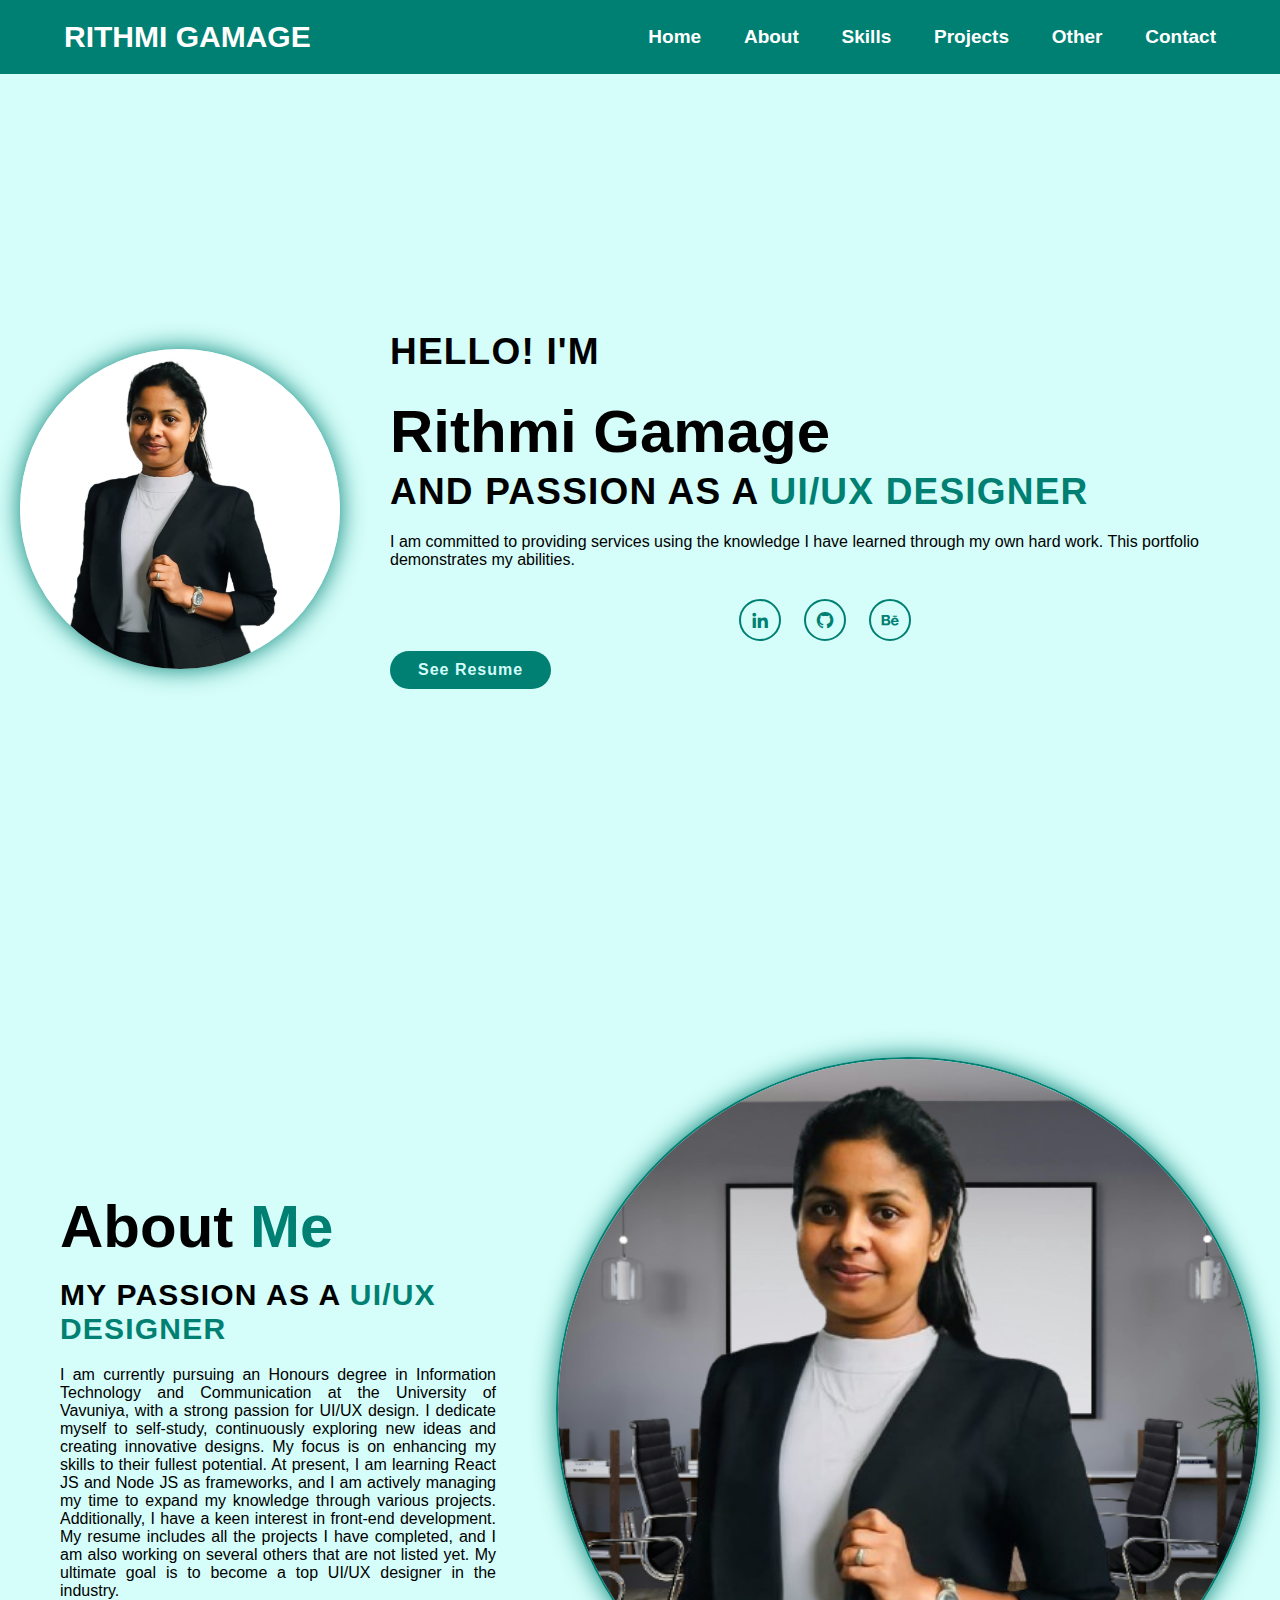
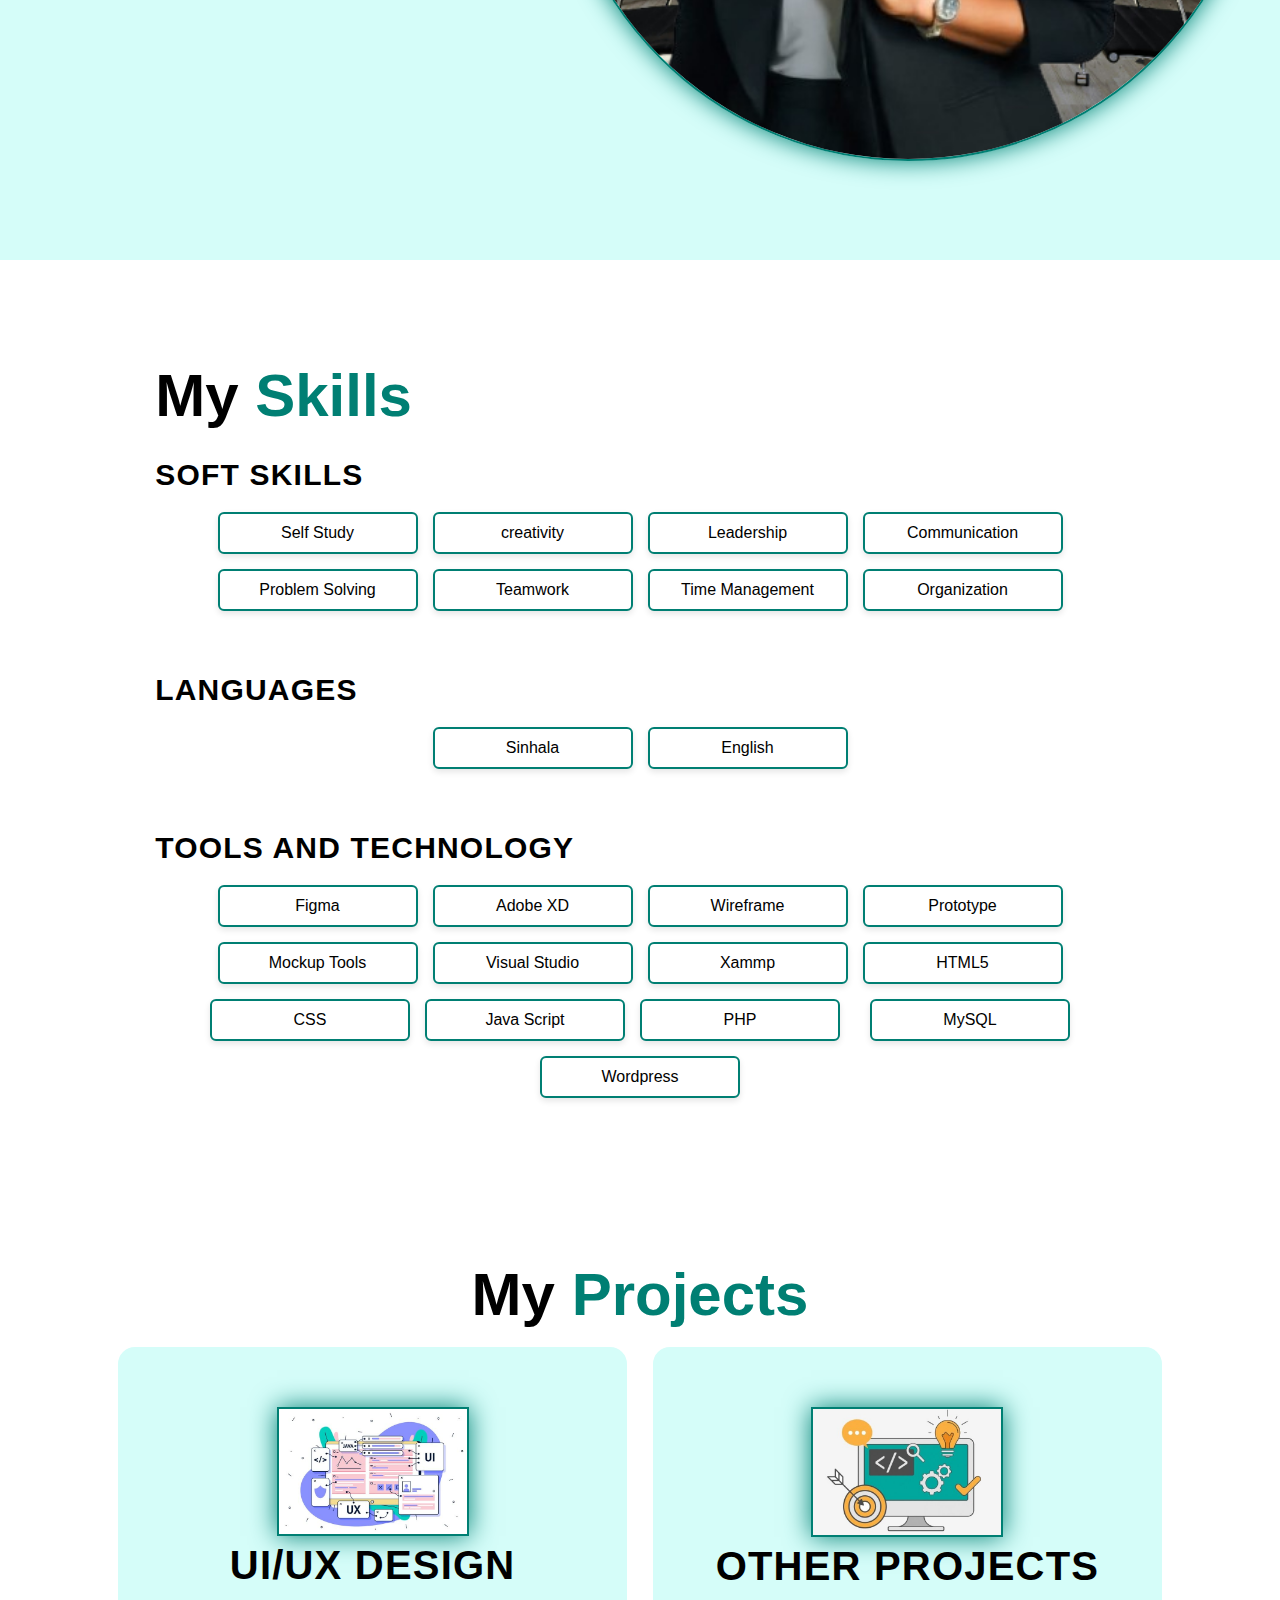
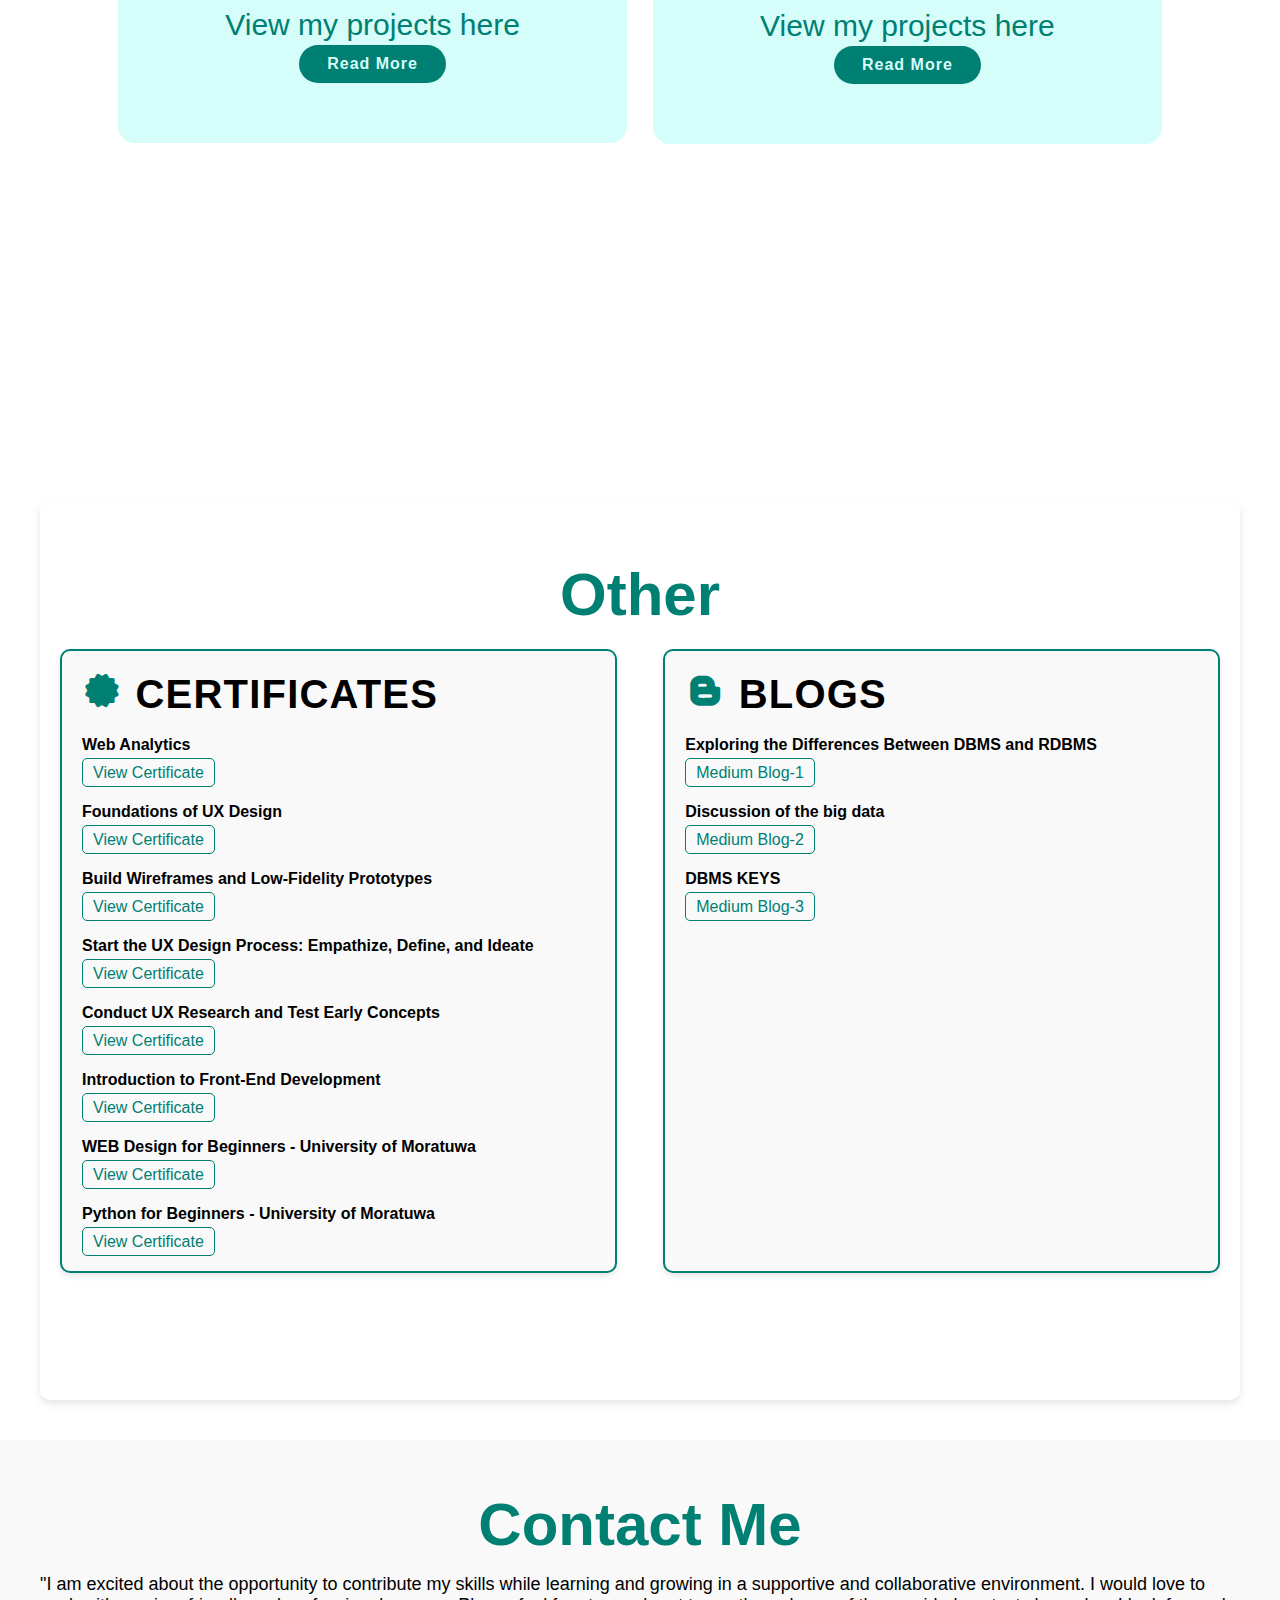
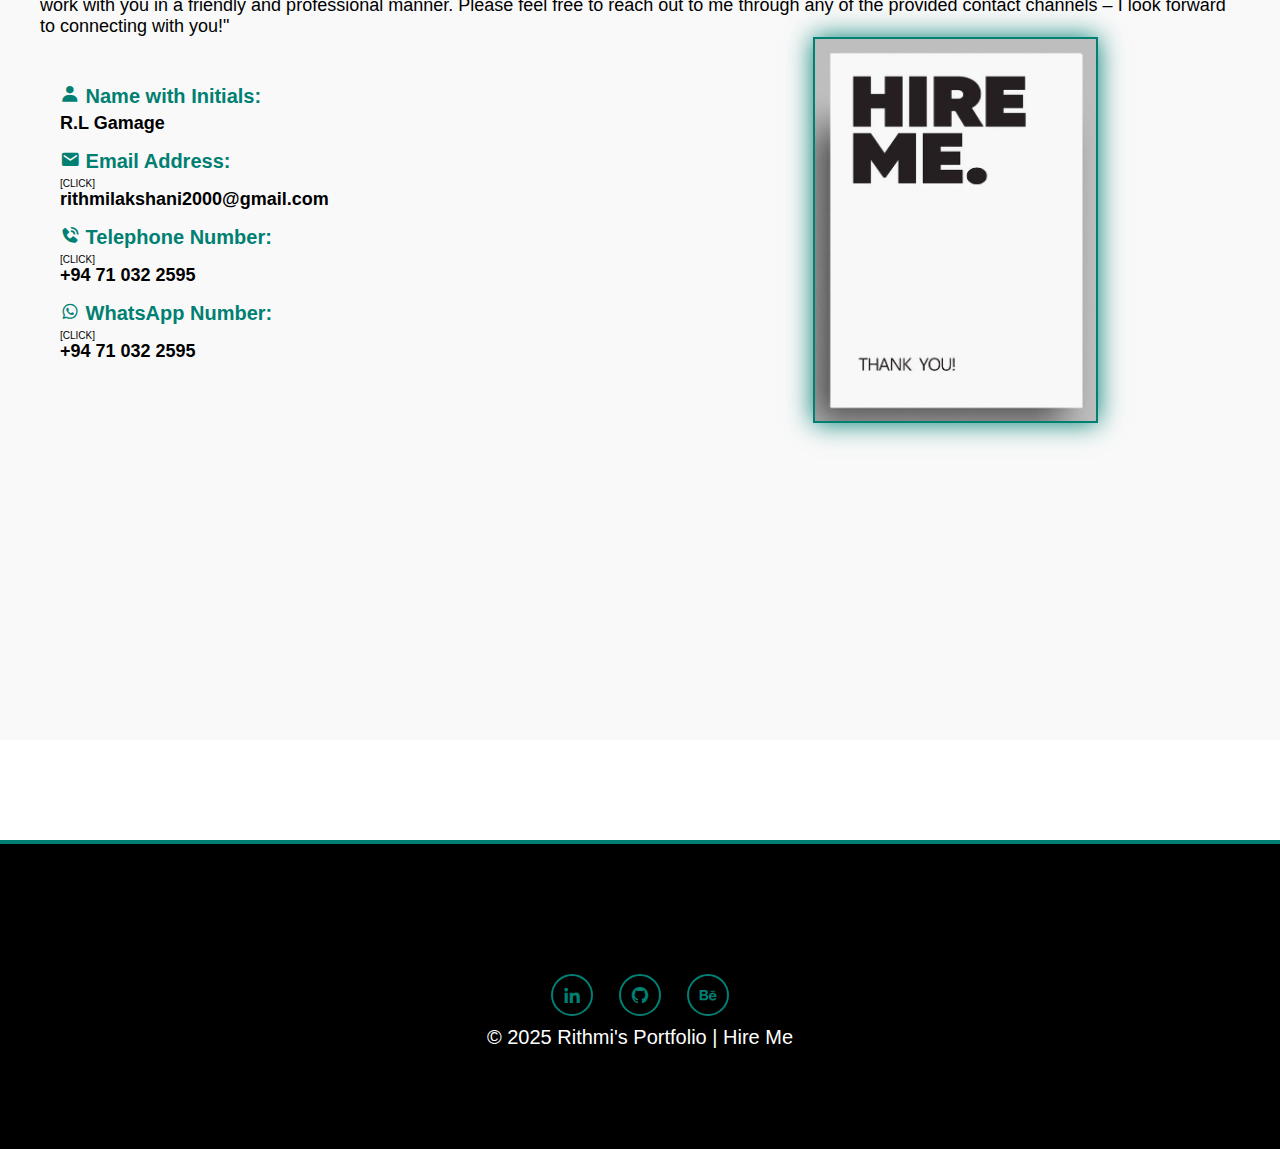
<file: index.html>
<!DOCTYPE html>
<html lang="en">
<head>
    <meta charset="UTF-8">
    <meta name="viewport" content="width=device-width, initial-scale=1.0">
    <link href='https://unpkg.com/boxicons@2.1.4/css/boxicons.min.css' rel='stylesheet'>
    <link rel="stylesheet" href="style.css">
    <title>Document</title>
</head>
<body>
    <header class="header">
        <a href="#home" class="logo">RITHMI GAMAGE</a>
        
        <i class='bx bx-menu' id="menu-icon"></i>
        
        <nav class="navbar">
            <a href="#home">Home</a>
            <a href="#about">About</a>
            <a href="#skill">Skills</a>
            <a href="#project">Projects</a>
            <a href="#other">Other</a>
            <a href="#contact">Contact</a>
        </nav>
    </header>

    <!-- Home Section -->
    <section class="home" id="home">
        <div class="home-img">
            <img src="image/profile.jpeg" alt="profile-image">
        </div>
    
        <div class="home-content">
            <h3>Hello! I'm</h3>
            <h1>Rithmi Gamage</h1>
            <h3>And passion as a <span class="multiple-text">UI/UX DESIGNER</span></h3>
            <p>I am committed to providing services using the knowledge I have learned through my own hard work. This portfolio demonstrates my abilities.</p>
    
            <div class="social-media">
                <a href="https://www.linkedin.com/in/rithmi-gamage-3a4397218"><i class='bx bxl-linkedin'></i></a>
                <a href="https://github.com/RithmiGamage"><i class='bx bxl-github'></i></a>
                <a href="https://www.behance.net/rithmigamage"><i class='bx bxl-behance'></i></a>
            </div>
    
            <a href="R.L Gamage_Resume.pdf" class="btn">See Resume</a>
        </div>
    </section>
    
    

    <!-- About Section -->
    <section class="about" id="about">
        <div class="about-content">
            <h2 class="heading">About <span>Me</span></h2>
            <h3>My passion as a <span>UI/UX Designer</span></h3>
            <p>I am currently pursuing an Honours degree in Information Technology and Communication at the University of Vavuniya, 
                with a strong passion for UI/UX design. I dedicate myself to self-study, continuously exploring new ideas and creating innovative designs. 
                My focus is on enhancing my skills to their fullest potential. At present, I am learning React JS and Node JS as frameworks, and I am actively managing my time to expand my knowledge through various projects. 
                Additionally, I have a keen interest in front-end development. My resume includes all the projects I have completed, and I am also working on several others that are not listed yet. My ultimate goal is to become a top UI/UX designer in the industry.</p>    
        </div>

        <div class="about-img">
            <img src="image/profile1.png" alt="about-img">
        </div>
    </section>

    <!--Skills-->
    <section class="skill" id="skill">
        <div class="about-content">
            <h2 class="heading">My <span>Skills</span></h2>
            <br>
            <h3>SOFT SKILLS</h3>
            <div class="list">
                <li>Self Study</li>
                <li>creativity</li>
                <li>Leadership</li>
                <li>Communication</li>
                <li>Problem Solving</li>
                <li>Teamwork</li>
                <li>Time Management</li>
                <li>Organization</li>
            </div>

            <br>
            <br>
            <h3>Languages</h3>
            <div class="list">
                <li>Sinhala</li>
                <li>English</li>
            </div>
            
            <br>
            <br>
            <h3>Tools and Technology</h3>
            <div class="list">
                <li>Figma</li>
                <li>Adobe XD</li>
                <li>Wireframe</li>
                <li>Prototype</li>
                <li>Mockup Tools</li>
                <li>Visual Studio</li>
                <li>Xammp</li>
                <li>HTML5</li>
                <li>CSS</li>
                <li>Java Script</li>
                <li>PHP</li>
                <br><br>
                <li>MySQL</li>
                <li>Wordpress</li>
            </div>

        </div>
    </section>

    <!--Projects-->
    <section class="project" id="project">
            <h2 class="heading">My <span>Projects</span></h2>
            
           <div class="services-container"> 
            <div class="services-box">
                <div class="project-img">
                    <img src="image/uiux.jpg" alt="about-img">
                </div>
                <h3>UI/UX Design</h3>
                <p>View my projects here</p>
                <a href="project1.html" class="btn">Read More</a> 
            </div>
             
            <div class="services-box">
                <div class="project-img">
                    <img src="image/frontend.jpg" alt="about-img">
                </div>
                <h3>Other Projects</h3>
                <p>View my projects here</p>
                <a href="project2.html" class="btn">Read More</a> 
            </div>
            </div>
    </section>

    <!--Others-->
    <section class="other" id="other">
        <h2 class="heading"><span>Other</span></h2>

        <div class="Other-container">
         <div class="other-box">
            <h3><i class="bx bxs-certification"></i>
            Certificates</h3>
            <h6>Web Analytics</h6>
            <a href="certificate/certificate1.pdf" target="_blank" style="font-size: 1.6rem;  text-decoration: none;">
                View Certificate
            </a>
            <br><br>
            <h6>Foundations of UX Design</h6>
            <a href="certificate/certificate2.pdf" target="_blank" style="font-size: 1.6rem; text-decoration: none;">
                   View Certificate
            </a>
            <br><br>
            <h6>Build Wireframes and Low-Fidelity Prototypes</h6>
            <a href="certificate/certificate3.pdf" target="_blank" style="font-size: 1.6rem; text-decoration: none;">
                   View Certificate
            </a>
            <br><br>
            <h6>Start the UX Design Process: Empathize, Define, and Ideate</h6>
            <a href="certificate/certificate4.pdf" target="_blank" style="font-size: 1.6rem; text-decoration: none;">
                   View Certificate
            </a>
            <br><br>
            <h6>Conduct UX Research and Test Early Concepts</h6>
            <a href="certificate/certificate5.pdf" target="_blank" style="font-size: 1.6rem; text-decoration: none;">
                   View Certificate
            </a>
            <br><br>
            <h6>Introduction to Front-End Development</h6>
            <a href="certificate/certificate6.pdf" target="_blank" style="font-size: 1.6rem; text-decoration: none;">
                   View Certificate
            </a>
            <br><br>
            <h6>WEB Design for Beginners - University of Moratuwa</h6>
            <a href="certificate/certificate7.pdf" target="_blank" style="font-size: 1.6rem; text-decoration: none;">
                   View Certificate
            </a>
            <br><br>
            <h6>Python for Beginners - University of Moratuwa</h6>
            <a href="certificate/certificate8.pdf" target="_blank" style="font-size: 1.6rem; text-decoration: none;">
                   View Certificate
            </a>
               
         </div>

        <!--blog-->
            <div class="other-box2">
               <h3><i class="bx bxl-blogger"></i>
               Blogs</h3>
               <h6>Exploring the Differences Between DBMS and RDBMS</h6>
               <a href="https://medium.com/@rithmilakshani2000/exploring-the-differences-between-dbms-and-rdbms-1759c98c1a3c" target="_blank" style="font-size: 1.6rem; text-decoration: none;">Medium Blog-1</a>

               <br><br>
               <h6>Discussion of the big data</h6>
               <a href="https://medium.com/@rithmilakshani2000/discussion-of-the-big-data-56ff3eda8eed" target="_blank" style="font-size: 1.6rem; text-decoration: none;">Medium Blog-2</a>
                  
               <br><br>
               <h6>DBMS KEYS</h6>
               <a href="https://medium.com/@rithmilakshani2000/dbms-keys-e4f8019e4ac6" target="_blank" style="font-size: 1.6rem; text-decoration: none;">Medium Blog-3</a>
           </div>
           </div>
    </section>

    <!--contact-->
    <section class="contact" id="contact">
        <h2 class="heading"><span>Contact Me</span></h2>
        <div class="container">
            <div class = "head">
                <p>"I am excited about the opportunity to contribute my skills while learning and growing in a supportive and collaborative environment. I would love to work with you in a friendly and professional manner. Please feel free to reach out to me through any of the provided contact channels – I look forward to connecting with you!"</p>
            </div>
    
            <div class="contact-section">
                <div class="contact-details">
                    <div class="contact-item">
                        <h2><i class='bx bxs-user'></i> Name with Initials:</h2>
                        <p><b>R.L Gamage</b></p>
                    </div>
                    <div class="contact-item">
                        <h2><i class='bx bxs-envelope'></i> Email Address:</h2>[CLICK]
                        <p><b><a href="mailto:rithmilakshani2000@gmail.com">rithmilakshani2000@gmail.com</b></a></p>
                    </div>
                    <div class="contact-item">
                        <h2><i class='bx bxs-phone-call'></i> Telephone Number:</h2>[CLICK]
                        <p><b><a href="tel:+94710322595">+94 71 032 2595</b></a></p>
                    </div>
                    <div class="contact-item">
                        <h2><i class='bx bxl-whatsapp'></i> WhatsApp Number:</h2>[CLICK]
                        <p><b><u><a href="https://wa.me/94710322595" target="_blank">+94 71 032 2595</u></b></a></p>
                    </div>
                </div>
                <div class="contact-img">
                    <img src="image/hireme.jpg" alt="hireme">
                </div>
            </div>
        </div>
    </section>
    <script src="script.js" defer></script>

        <footer>
            <div class="social-media">
                <a href="https://www.linkedin.com/in/rithmi-gamage-3a4397218"><i class='bx bxl-linkedin'></i></a>
                <a href="https://github.com/RithmiGamage"><i class='bx bxl-github'></i></a>
                <a href="https://www.behance.net/rithmigamage"><i class='bx bxl-behance'></i></a>
            </div>
            <p>&copy; 2025 Rithmi's Portfolio | Hire Me</p>
        </footer>
</body>
</html>
</file>
<file: style.css>
*{
    margin: 0;
    padding: 0;
    box-sizing: border-box;
    text-decoration: none;
    border: none;
    outline: none;
    scroll-behavior: smooth;
    font-family: sans-serif;
}
:root{
    --bg-color:#fff;
    --snd-bg-color:#d5fdf9;
    --text-color:#000;
    --main-color:#007f73;
}
html{
    font-size: 62.5%;
    overflow-x: hidden;
}
body{
    background: var(--bg-color);
    color: var(--text-color);
}
section{
    min-height: 100vh;
    padding: 10rem 9% 2rem;
}

/*header section*/

.header{
    position:fixed;
    width:100%;
    top:0;
    right:0;
    z-index:1000;
    display: flex;
    align-items: center;
    justify-content: space-between;
    padding: 2rem 5%;
    background: var(--main-color);
    backdrop-filter: blur(10px);
    transition:all 0.5s ease;
}

.logo{
    font-size: 3rem;
    color: var(--bg-color);
    font-weight: 700;
    cursor: pointer;
    transition: 0.3s ease;
}

.logo:hover{
    transform: scale(1.05);
}

.navbar a{
    font-size: 1.9rem;
    color: var(--bg-color);
    margin-left: 4rem;
    font-weight: 700;
    transition: 0.3s ease;
}

.header .logo:hover {
    transform: scale(1.05);
}

.header .navbar a {
    font-size: 1.9rem;
    color: var(--bg-color);
    margin-left: 4rem;
    font-weight: 700;
    transition: 0.3s ease;
}

.header .navbar a:hover,
.header .navbar a:active {
    color: var(--text-color);
}

#menu-icon {
    font-size: 3.6rem;
    color: var(--bg-color);
    cursor: pointer;
    display: none;
}

#menu-icon:hover,
#menu-icon:active {
    color: var(--text-color);
}

/* Home Section */
/* General Styles for Desktop */
.home {
    display: flex;
    align-items: center;
    justify-content: space-between;
    min-height: 100vh;
    background-color: var(--snd-bg-color);
    margin-top: 60px;
    padding: 20px;
}

.home-img img {
    width: 25vw;
    border-radius: 50%;
    box-shadow: 0 0 25px var(--main-color);
    cursor: pointer;
    animation: floatImage 4s ease-in-out infinite;
    transition: 0.4s ease;
}

.home-img img:hover {
    box-shadow: 0 0 25px var(--main-color), 
                0 0 35px var(--main-color),
                0 0 45px var(--main-color);
}

.home-content {
    margin-left: 5rem;
}

.home-content h3 {
    font-size: 3.7rem;
    font-weight: 700;
}

.home-content h3:nth-of-type(2) {
    margin-bottom: 2rem;
}

span {
    color: var(--main-color);
}

.home-content h1 {
    font-size: 6rem;
    font-weight: 700;
    line-height: 1.3;
}

.home-content p {
    font-size: 1.6rem;
}

.social-media {
    text-align: center;
    margin-top: 2rem;
}

.social-media a {
    display: inline-flex;
    justify-content: center;
    align-items: center;
    width: 42px;
    height: 42px;
    background: transparent;
    border: 0.2rem solid var(--main-color);
    border-radius: 50%;
    font-size: 2rem;
    color: var(--main-color);
    margin: 1rem;
    transition: 0.3s ease;
}

.social-media a:hover {
    transform: scale(1.2) translateY(-10px);
    background-color: var(--main-color);
    color: var(--bg-color);
    box-shadow: 0 0 25px var(--main-color);
}

.btn {
    display: inline-block;
    padding: 1rem 2.8rem;
    background: var(--main-color);
    border-radius: 4rem;
    box-shadow: none;
    font-size: 1.6rem;
    color: var(--snd-bg-color);
    letter-spacing: 0.1rem;
    font-weight: 600;
    transition: 0.3s ease;
}

.btn:hover {
    box-shadow: 0 0 1.6rem var(--main-color);
}

/* Responsive Design for Mobile */
@media (max-width: 768px) {
    .home {
        flex-direction: column;
        justify-content: center;
        align-items: center;
        text-align: center;
    }

    .home-img {
        order: 1; /* Image will be placed first */
        margin-bottom: 2rem;
    }

    .home-img img {
        width: 40vw; /* Slightly larger on smaller screens */
    }

    .home-content {
        order: 2; /* Content will be placed below the image */
        margin: 0; /* Remove left margin for centered layout */
    }

    .social-media {
        margin-top: 2rem;
        order: 3; /* Social media links below text content */
    }

    .social-media a {
        margin: 0.5rem;
    }
}

@media (max-width: 480px) {
    .home-img img {
        width: 60vw; /* Make the profile image larger on very small screens */
    }

    .home-content h1 {
        font-size: 4rem;
    }

    .home-content h3 {
        font-size: 2.5rem;
    }

    .home-content p {
        font-size: 1.4rem;
    }
}


/* About Section */
.about {
    display: flex;
    align-items: center;
    justify-content: center;
    gap: 2rem;
    background: var(--snd-bg-color);
}

.about-img img {
    width: 25vw;
    border: 2px solid var(--main-color);
    border-radius: 50%;
}
    
.about-img img:hover {
    box-shadow: 0 0 25px var(--main-color), 0 0 35px var(--main-color), 0 0 45px var(--main-color);
}

.about-content {
    padding: 0 4rem;
}

.about-content h2 {
    text-align: left;
    line-height: 1.2;
}

.about-content p {
    font-size: 1.6rem;
    margin: 2rem 0 3rem;
}

/* Responsive Design */
@media (max-width: 768px) {
    .navbar {
        display: none;
        flex-direction: column;
        background: var(--main-color);
        position: absolute;
        top: 60px;
        left: 0;
        width: 100%;
        padding: 10px;
    }

    .navbar a {
        margin: 10px 0;
    }

    #menu-icon {
        display: block;
    }

    .navbar.active {
        display: flex;
    }

    .home h1 {
        font-size: 4.5rem;
    }
}
/* about */
.about {
    display: flex;
    align-items: center;
    justify-content: center;
    gap: 2rem;
    background: var(--snd-bg-color);
    padding: 2rem;
}

.about-img img {
    width: 55vw;
    border: 2px solid var(--main-color);
    border-radius: 50%;
    box-shadow: 0 0 25px var(--main-color);
    cursor: pointer;
    transition: 0.4s ease;
}

.about-img img:hover {
    box-shadow: 0 0 25px var(--main-color),
                0 0 35px var(--main-color),
                0 0 45px var(--main-color);
}

.heading {
    font-size: 6rem;
    text-align: center;
}

.about-content {
    padding: 0 4rem;
}

.about-content h2 {
    text-align: left;
    line-height: 1.2;
}

.about-content h3 {
    font-size: 3rem;
}

.about-content p {
    font-size: 1.6rem;
    margin: 2rem 0 3rem;
    text-align: justify;
}

/* Responsive Styles */
@media (max-width: 768px) {
    .about {
        flex-direction: column; /* Stack the content vertically */
        text-align:justify;
    }

    .about-img img {
        width: 40vw; /* Adjust image size for smaller screens */
    }

    .about-content {
        padding: 0;
    }

    .about-content h2,
    .about-content h3,
    .about-content p {
        text-align: justify; /* Center-align text for better readability */
    }
}


/* Heading Styling */
h2.heading {
    color: var(--text-color);
    margin-bottom: 15px;
}

h2.heading span {
    color: var(--main-color);
    font-weight: bold;
}

h3 {
    font-size: 1.8rem;
    color: var(--text-color);
    margin-bottom: 20px;
    text-transform: uppercase;
    letter-spacing: 1.2px;
}

/* List Styling */
.list {
    list-style: none;
    display: flex;
    flex-wrap: wrap;
    gap: 15px;
    justify-content: center;
}

.list li {
    font-size: 1.6rem;
    color: var(--text-color);
    padding: 10px 20px;
    border: 2px solid var(--main-color);
    border-radius: 6px;
    transition: all 0.3s ease;
    background-color: var(--bg-color);
    box-shadow: 0 3px 6px rgba(0, 0, 0, 0.1);
    flex: 1 1 calc(25% - 30px); 
    text-align: center; 
    max-width: 200px; 
}

.list li:hover {
    background-color: var(--main-color);
    color: #fff;
    transform: translateY(-3px);
    box-shadow: 0 6px 12px rgba(0, 0, 0, 0.15);
}

/* Section Breaks */
section.skill h3 + .list {
    margin-top: 20px;
    margin-bottom: 40px;
}

/* Responsive Design for Mobile */
@media (max-width: 768px) {
    .list li {
        flex: 1 1 calc(50% - 20px); 
    }
}

@media (max-width: 480px) {
    .list li {
        flex: 1 1 100%; 
    }
}
/*services*/
.services h2{
    margin-bottom: 5rem;
}

.services-container{
    display: flex;
    justify-content: center;
    align-items: center;
    flex-wrap: wrap;
    gap: 2rem;
}

.services-container .services-box{
    flex: 1 1 30rem;
    background: var(--snd-bg-color);
    padding: 6rem 2rem 6rem;
    border-radius: 2rem;
    text-align: center;
    border: 0.3rem solid var(--bg-color);
    transition: 0.3s ease;
}

.services-container .services-box:hover{
    border-color: var(--main-color);
    transform: scale(1.02);
}

.services-box{
    font-size: 3rem;
    color: var(--main-color);
}

.services-box h3{
    font-size: 4rem;
}

.services-box p{
    text-align: center;
}

.project-img img{
    width:15vw;
    border: 2px solid var(--main-color);
    border: 30%;
    box-shadow: 0 0 25px var(--main-color);
    cursor: pointer;
    transition: 0.4s ease;
}

.project-img img:hover{
    box-shadow: 0 0 25px var(--main-color), 
                0 0 35px var(--main-color),
                0 0 45px var(--main-color);
}

section.other {
    padding: 60px 20px;
    max-width: 1200px;
    margin: 40px auto;
    background-color: #ffffff;
    border-radius: 10px;
    box-shadow: 0 4px 8px rgba(0, 0, 0, 0.1);
}

/* Heading Styling */
.other h2.heading {
    color: #333;
    text-align: center;
    margin-bottom: 20px;
}

.other h2.heading span {
    color: var(--main-color);
    font-weight: bold;
}

/* Container Styling */
.Other-container {
    display: flex;
    justify-content: space-between;
    flex-wrap: wrap;
    gap: 20px;
}

.other-box,
.other-box2 {
    flex: 0 0 48%;
    text-align: left;
    background-color: #f9f9f9;
    padding: 20px;
    border: 2px solid var(--main-color);
    border-radius: 10px;
    box-shadow: 0 3px 6px rgba(0, 0, 0, 0.1);
}

.other-box i,
.other-box2 i {
    font-size: 4rem;
    color: var(--main-color);
    margin-bottom: 10px;
}

/* Subheading and Links Styling */
.other-box h3,
.other-box2 h3 {
    font-size: 4rem;
    color: var(--text-color);
    margin-bottom: 15px;
}

.other-box h6,
.other-box2 h6 {
    font-size: 1.6rem;
    color: var(--text-color);
    margin: 10px 0;
}

.other-box a,
.other-box2 a {
    color: var(--main-color);
    text-decoration: none;
    border: 1px solid var(--main-color);
    padding: 5px 10px;
    border-radius: 5px;
    transition: all 0.3s ease;
}

.other-box a:hover,
.other-box2 a:hover {
    background-color: var(--main-color);
    color: #fff;
}

/* Responsive Design */
@media (max-width: 768px) {
    .other-box,
    .other-box2 {
        flex: 0 0 100%;
        margin-bottom: 20px;
    }

    .other-box h3,
    .other-box2 h3 {
        font-size: 3rem;
    }

    .other-box h6,
    .other-box2 h6 {
        font-size: 1.4rem;
    }

    .other-box a,
    .other-box2 a {
        font-size: 1.4rem;
    }
}

@media (max-width: 480px) {
    .other-box h3,
    .other-box2 h3 {
        font-size: 2rem;
    }

    .other-box h6,
    .other-box2 h6 {
        font-size: 1.2rem;
    }

    .other-box a,
    .other-box2 a {
        font-size: 1.2rem;
    }
}

/*contact*/
.contact {
    padding: 50px 20px;
    background-color: #f9f9f9;
}

.heading {
    text-align: center;
    margin-bottom: 20px;
}

.container {
    max-width: 1200px;
    margin: 0 auto;
}
.head{
    font-size: large;
}
.contact-section {
    display: flex;
    flex-wrap: wrap;
    gap: 20px;
    align-items: center;
}

.contact-details {
    flex: 1;
    padding: 20px;
}

.contact-item {
    margin-bottom: 15px;
}

.contact-item h2 {
    font-size: 2rem;
    margin-bottom: 5px;
    color: var(--main-color);
}

.contact-item p {
    font-size: 1.8rem;
    color: var(--text-color);
}

.contact-item a {
    text-decoration: none;
    color: var(--text-color);
}

.contact-img {
    flex: 1;
    display: flex;
    justify-content: center;
    align-items: center;
}

.contact-img img{
    border: 2px solid var(--main-color);
    max-width: 50%;
    box-shadow: 0 0 25px var(--main-color);
    cursor: pointer;
    transition: 0.4s ease;
}

.contact-img img:hover{
    box-shadow: 0 0 25px var(--main-color), 
                0 0 35px var(--main-color),
                0 0 45px var(--main-color);
}
@media (max-width: 768px) {
    .contact-section {
        flex-direction: column;
    }
}

/* Footer */
footer {
    margin-top: 100px;
    padding: 100px 20px;
    width: 100%;
    background: var(--text-color);
    color: var(--bg-color);
    text-align: center;
    font-size: 2rem;
    border-top: 4px solid var(--main-color);
}

footer p {
    margin: 0;
}
</file>
